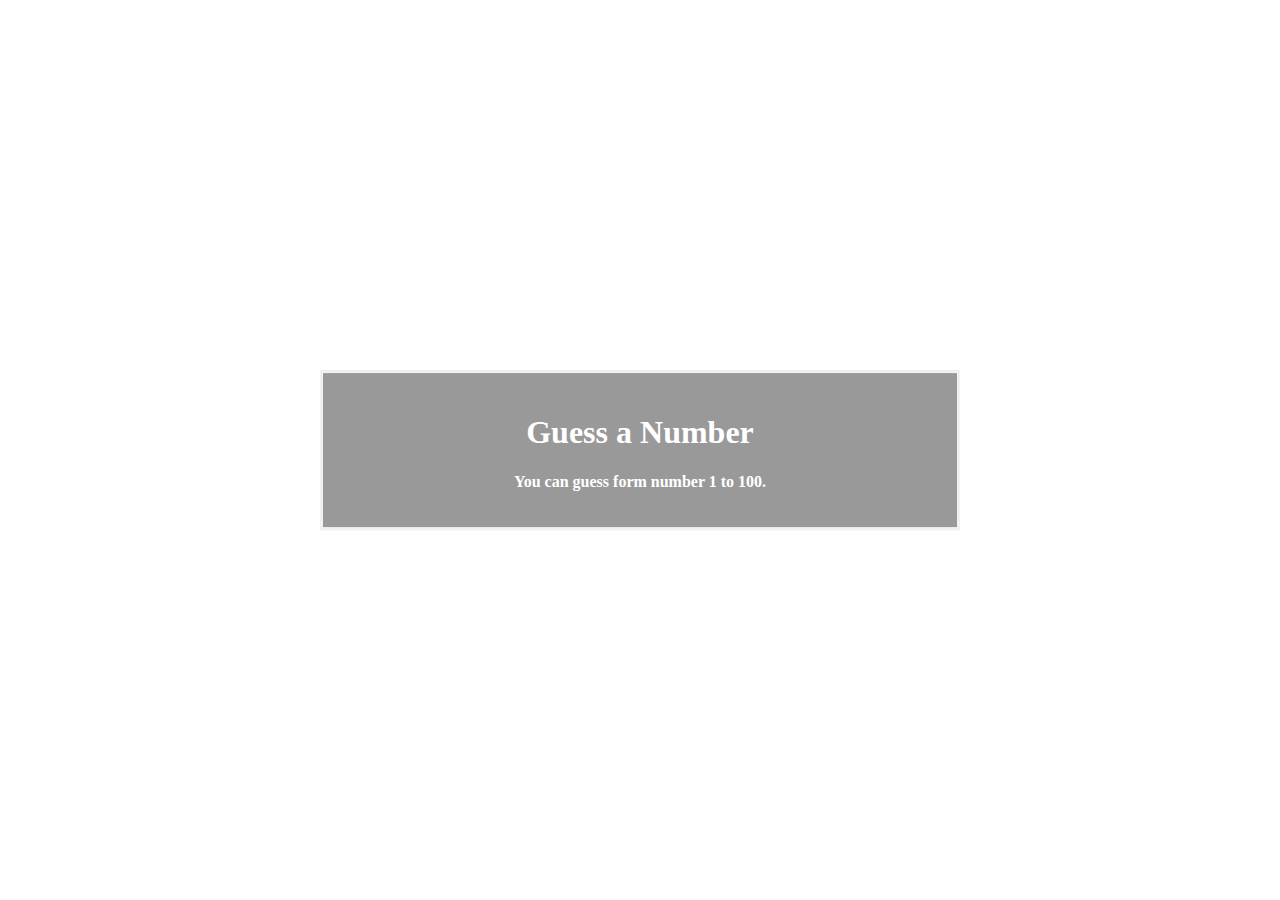
<file: Guessing Number 2.0/index.html>
<!DOCTYPE html>
<html lang="en">
  <head>
    <meta charset="UTF-8" />
    <meta name="viewport" content="width=device-width, initial-scale=1.0" />
    <link
      rel="icon"
      type="image/x-icon"
      href="https://cdn-icons-png.flaticon.com/512/5930/5930147.png"
    />
    <title>Guessing Number</title>
    <script
      src="https://cdn.jsdelivr.net/npm/bootstrap@5.3.2/dist/js/bootstrap.bundle.min.js"
      integrity="sha384-C6RzsynM9kWDrMNeT87bh95OGNyZPhcTNXj1NW7RuBCsyN/o0jlpcV8Qyq46cDfL"
      crossorigin="anonymous"
    ></script>
    <link
      href="https://cdn.jsdelivr.net/npm/bootstrap@5.3.2/dist/css/bootstrap.min.css"
      rel="stylesheet"
      integrity="sha384-T3c6CoIi6uLrA9TneNEoa7RxnatzjcDSCmG1MXxSR1GAsXEV/Dwwykc2MPK8M2HN"
      crossorigin="anonymous"
    />
    <link rel="stylesheet" href="style.css" />
    <link
      rel="stylesheet"
      href="https://cdnjs.cloudflare.com/ajax/libs/font-awesome/4.7.0/css/font-awesome.min.css"
    />
    <link href="https://fonts.cdnfonts.com/css/games" rel="stylesheet" />
  </head>
  <body>
    <div class="container mt-5 shadow"></div>

    <div class="bg-text">
      <h1>Guess a Number</h1>
      <p>You can guess form number 1 to 100.</p>
    </div>
  </body>
</html>
</file>
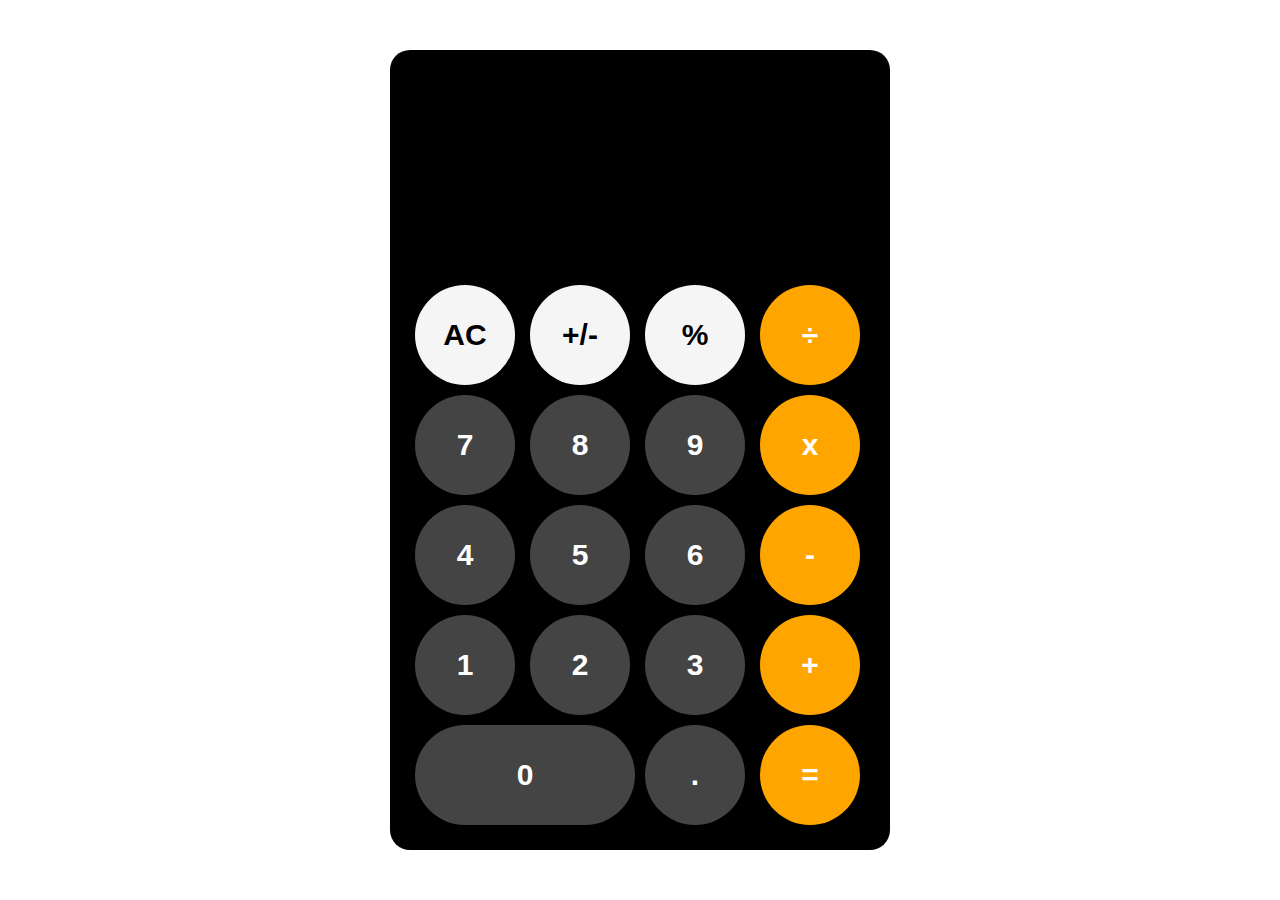
<file: Iphone Calculator/index.html>
<!DOCTYPE html>
<html lang="en">
  <head>
    <meta charset="UTF-8" />
    <meta name="viewport" content="width=device-width, initial-scale=1.0" />
    <link
      rel="icon"
      type="image/x-icon"
      href="https://cdn3d.iconscout.com/3d/free/thumb/free-ios-calculator-2978357-2476734.png"
    />
    <title>Iphone Calculator</title>
    <link rel="stylesheet" href="style.css" />
  </head>
  <body>
    <div class="container">
      <input id="display" readonly /> //to prevent users from manually typing in
      the display
      <div id="keys">
        <button onclick="clearDisplay('AC')" class="operator-btn">AC</button>
        <button onclick="toggleSign('+/-')" class="operator-btn">+/-</button>
        <button onclick="percent('%')" class="operator-btn">%</button>
        <button onclick="addToDisplay('/')" class="operator">÷</button>
        <button onclick="addToDisplay('7')">7</button>
        <button onclick="addToDisplay('8')">8</button>
        <button onclick="addToDisplay('9')">9</button>
        <button onclick="addToDisplay('*')" class="operator">x</button>
        <button onclick="addToDisplay('4')">4</button>
        <button onclick="addToDisplay('5')">5</button>
        <button onclick="addToDisplay('6')">6</button>
        <button onclick="addToDisplay('-')" class="operator">-</button>
        <button onclick="addToDisplay('1')">1</button>
        <button onclick="addToDisplay('2')">2</button>
        <button onclick="addToDisplay('3')">3</button>
        <button onclick="addToDisplay('+')" class="operator">+</button>
        <button onclick="addToDisplay('0')" class="zero">0</button>
        <button onclick="addToDisplay('.')">.</button>
        <button onclick="calculate('=')" class="operator">=</button>
      </div>
    </div>

    <script src="script.js"></script>
  </body>
</html>
</file>
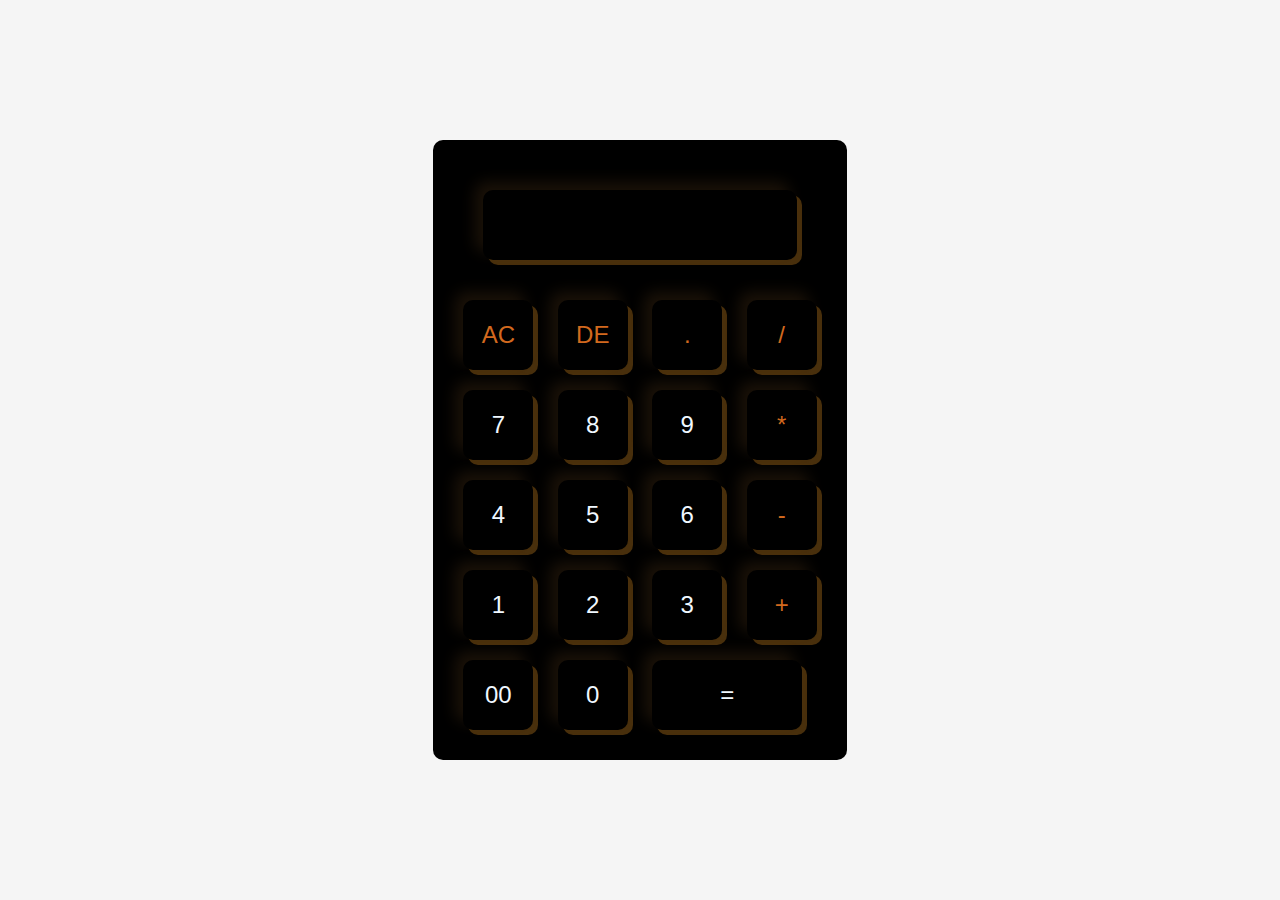
<file: Simple Calculator/index.html>
<!DOCTYPE html>
<html lang="en">
  <head>
    <meta charset="UTF-8" />
    <link
      rel="icon"
      type="image/x-icon"
      href="https://cdn2.iconfinder.com/data/icons/ios7-inspired-mac-icon-set/512/Calculator_512.png"
    />
    <meta name="viewport" content="width=device-width, initial-scale=1.0" />
    <title>Simple Calculator</title>
    <link rel="stylesheet" href="style.css" />
  </head>
  <body>
    <div class="container">
      <div class="calculator">
        <form>
          <div class="display">
            <input type="text" name="display" />
          </div>

          <div>
            <input
              type="button"
              value="AC"
              onclick="display.value = ' ' "
              class="operator"
            />
            <input
              type="button"
              value="DE"
              onclick="display.value = display.value.toString().slice(0, -1) "
              class="operator"
            />
            <input
              type="button"
              value="."
              onclick="display.value += '.' "
              class="operator"
            />
            <input
              type="button"
              value="/"
              onclick="display.value += '/' "
              class="operator"
            />
          </div>

          <div>
            <input type="button" value="7" onclick="display.value += '7' " />
            <input type="button" value="8" onclick="display.value += '8' " />
            <input type="button" value="9" onclick="display.value += '9' " />
            <input
              type="button"
              value="*"
              onclick="display.value += '*' "
              class="operator"
            />
          </div>

          <div>
            <input type="button" value="4" onclick="display.value += '4' " />
            <input type="button" value="5" onclick="display.value += '5' " />
            <input type="button" value="6" onclick="display.value += '6' " />
            <input
              type="button"
              value="-"
              onclick="display.value += '-' "
              class="operator"
            />
          </div>

          <div>
            <input type="button" value="1" onclick="display.value += '1' " />
            <input type="button" value="2" onclick="display.value += '2' " />
            <input type="button" value="3" onclick="display.value += '3' " />
            <input
              type="button"
              value="+"
              onclick="display.value += '+' "
              class="operator"
            />
          </div>

          <div>
            <input type="button" value="00" onclick="display.value += '00' " />
            <input type="button" value="0" onclick="display.value += '0' " />
            <input
              type="button"
              value="="
              onclick="display.value = eval(display.value)"
              class="equal"
            />
          </div>
        </form>
      </div>
    </div>
  </body>
</html>
</file>
<file: Guessing Number 2.0/style.css>
body,
html {
  height: 100%;
  margin: 0;
  font-family: "Games";
}

* {
  box-sizing: border-box;
}

.container {
  background-image: url(https://www.codewithc.com/wp-content/uploads/2015/03/number-guessing-java-game.jpg);
  filter: blur(3px);
  -webkit-filter: blur(8px);

  height: 100%;

  /* Center and scale the image nicely */
  background-position: center;
  background-repeat: no-repeat;
  background-size: cover;
}

.bg-text {
  background-color: rgb(0, 0, 0); /* Fallback color */
  background-color: rgba(0, 0, 0, 0.4); /* Black w/opacity/see-through */
  color: white;
  font-weight: bold;
  border: 3px solid #f1f1f1;
  position: absolute;
  top: 50%;
  left: 50%;
  transform: translate(-50%, -50%);
  z-index: 2;
  width: 50%;
  padding: 20px;
  text-align: center;
}
</file>
<file: Iphone Calculator/style.css>
* {
  font-family: "Poppins", sans-serif;
}
body {
  margin: 0;
  display: flex;
  justify-content: center;
  align-items: center;
  height: 100vh;
}
button {
  width: 100px;
  height: 100px;
  border-radius: 50px;
  border: none;
  background-color: rgb(69, 68, 68);
  color: white;
  font-size: 30px;
  font-weight: bold;
  cursor: pointer;
}

#keys {
  display: grid;
  grid-template-columns: repeat(4, 1fr);
  gap: 10px;
  padding: 25px;
}

.container {
  background-color: black;
  border-radius: 20px;
  max-width: 500px;
  overflow: hidden;
}

#display {
  width: 450px;
  height: 150px;
  margin: 20px;
  font-size: 5rem;
  text-align: right;
  background-color: black;
  border: none;
  color: white;
}

button.zero {
  width: 220px;
  justify-content: flex-start;
  padding: 25px;
  grid-column: 1 / span 2;
}

.operator {
  background-color: orange;
}

.operator-btn {
  background-color: rgb(245, 245, 245);
  color: black;
}

.operator-btn:hover {
  background-color: rgb(226, 225, 225);
  color: black;
}

.operator-btn:active {
  background-color: rgb(184, 184, 184);
  color: black;
}

button:hover {
  background-color: gray;
}

button:active {
  background-color: rgb(120, 120, 120);
}

.operator:hover {
  background-color: rgb(245, 197, 107);
}

.operator:active {
  background-color: rgb(247, 189, 82);
}

.operator-btn:active {
  background-color: rgb(231, 229, 229);
  color: black;
}
</file>
<file: Simple Calculator/style.css>
* {
  margin: 0;
  padding: 0;
  font-family: "Poppins", sans-serif;
  box-sizing: border-box;
}

.container {
  width: 100%;
  height: 100vh;
  background: whitesmoke;
  display: flex;
  align-items: center;
  justify-content: center;
}

.calculator {
  background: black;
  padding: 20px;
  border-radius: 10px;
}

.calculator form input {
  border: 0;
  outline: 0;
  width: 70px;
  height: 70px;
  border-radius: 10px;
  box-shadow: -8px -8px 15px rgba(241, 154, 68, 0.115),
    5px 5px rgba(151, 100, 25, 0.475);
  background: transparent;
  font-size: 24px;
  color: aliceblue;
  cursor: pointer;
  margin: 10px;
}

form .display {
  display: flex;
  justify-items: flex-end;
  margin: 20px;
}

form .display input {
  text-align: right;
  flex: 1;
  font-size: 45px;
  box-shadow: chocolate;
}

form input.equal {
  width: 150px;
}

form input.operator {
  color: chocolate;
}
</file>
